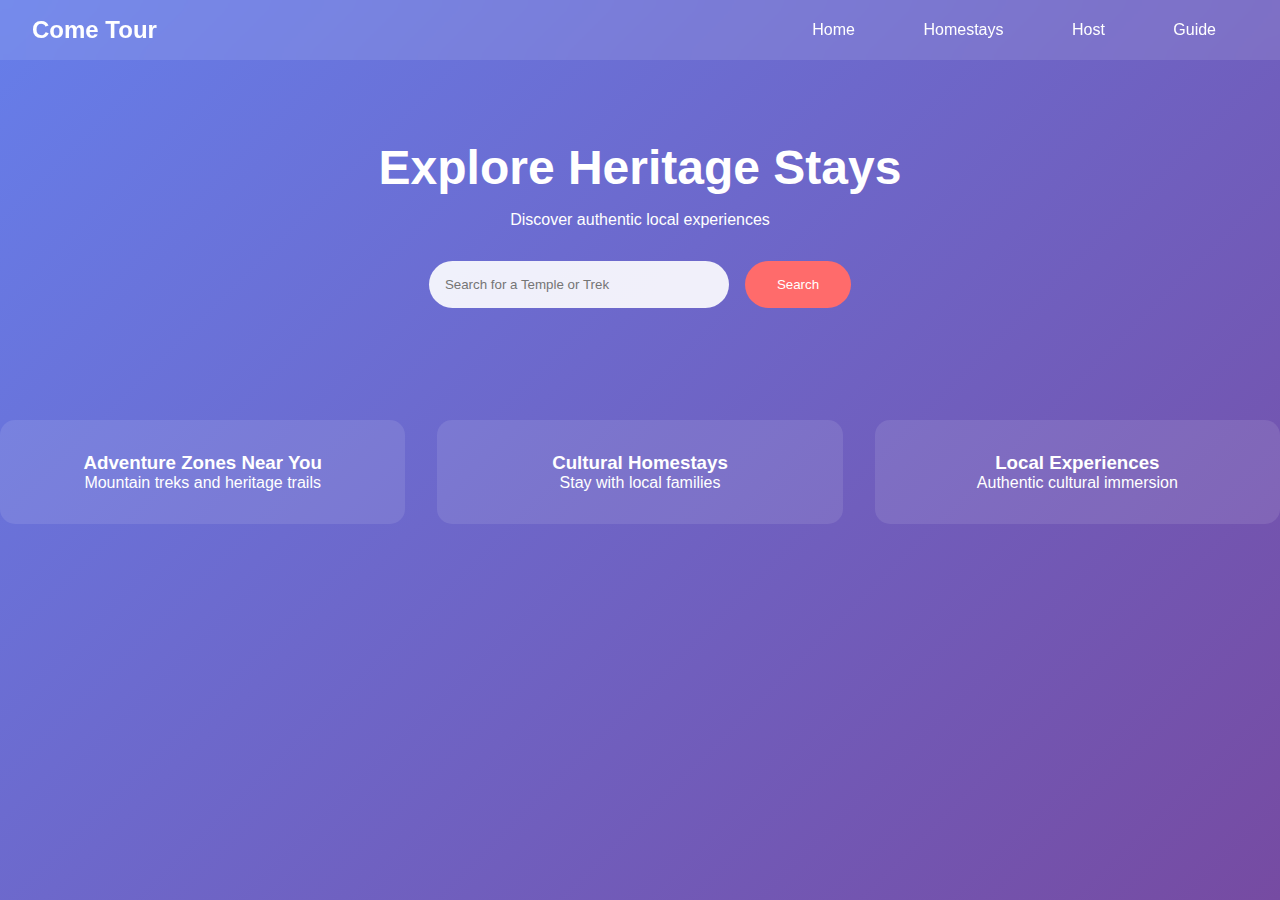
<file: index.html>
<!DOCTYPE html>
<html lang="en">
<head>
<meta charset="UTF-8">
<meta name="viewport" content="width=device-width, initial-scale=1.0">
<title>Local Homestays & Tourism - Home</title>
<link rel="stylesheet" href="tourism.css">
</head>
<body>
<nav id="nav">
<div class="logo">Come Tour</div>
<div class="nav-links">
<a href="index.html">Home</a>
<a href="homestay.html">Homestays</a>
<a href="host.html">Host</a>
<a href="guide.html">Guide</a>
</div>
</nav>

<div class="hero">
<h1>Explore Heritage Stays</h1>
<p>Discover authentic local experiences</p>
<div class="search">
<input type="text" placeholder="Search for a Temple or Trek" id="searchInput">
<button onclick="searchLocation()">Search</button>
</div>
</div>

<div class="features">
<div class="feature">
<h3>Adventure Zones Near You</h3>
<p>Mountain treks and heritage trails</p>
</div>
<div class="feature">
<h3>Cultural Homestays</h3>
<p>Stay with local families</p>
</div>
<div class="feature">
<h3>Local Experiences</h3>
<p>Authentic cultural immersion</p>
</div>
</div>

<script>
function searchLocation() {
const query = document.getElementById('searchInput').value;
if(query) {
localStorage.setItem('searchQuery', query);
window.location.href = 'homestay.html';
}
}
</script>
</body>
</html>
</file>
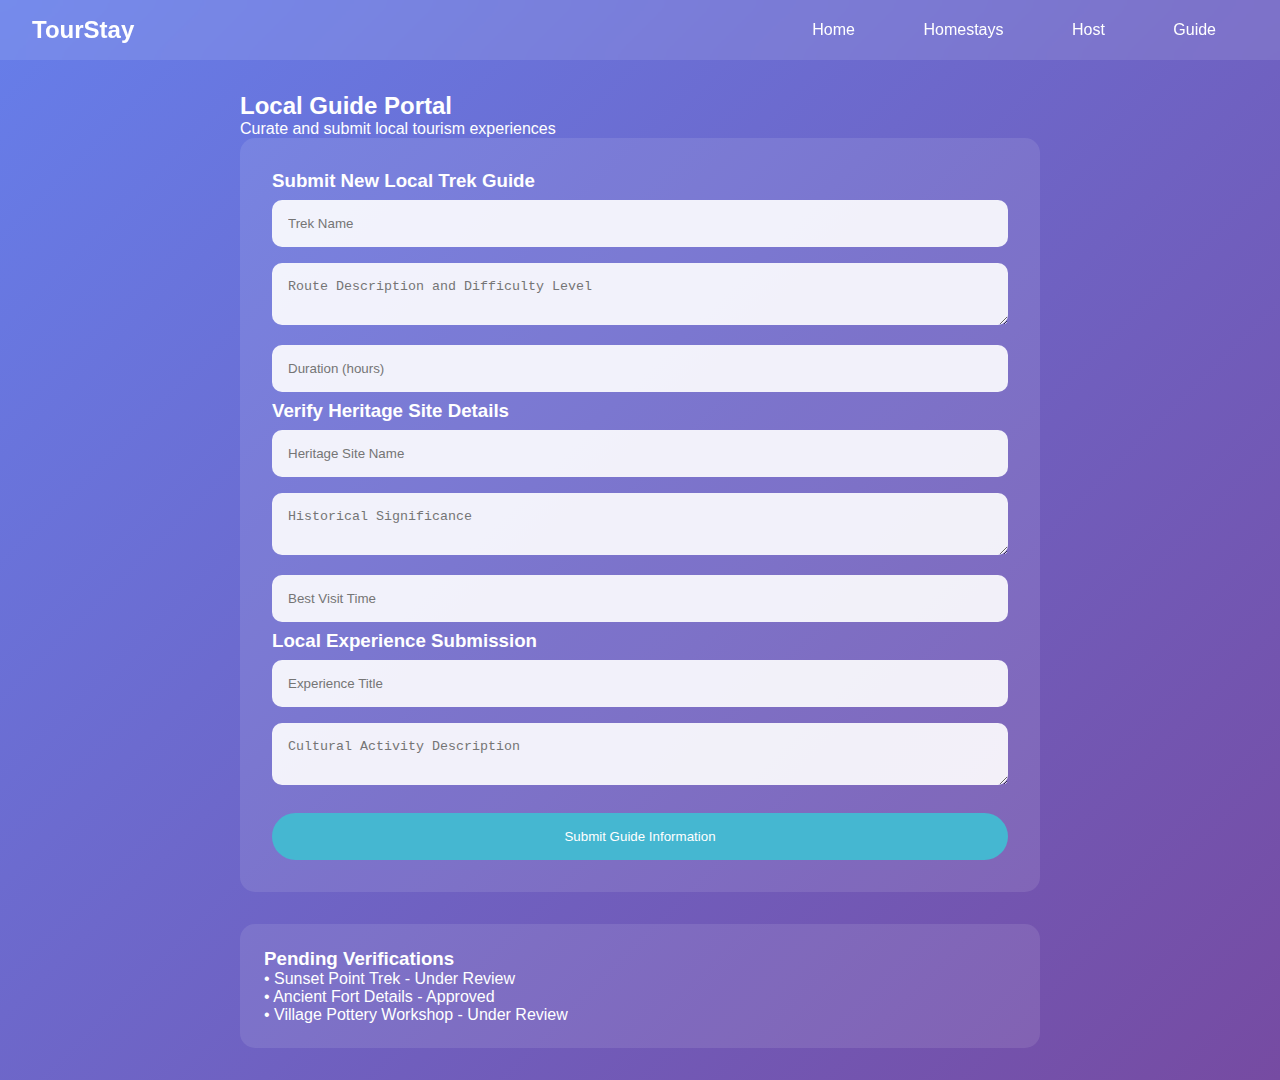
<file: guide.html>
<!DOCTYPE html>
<html lang="en">
<head>
<meta charset="UTF-8">
<meta name="viewport" content="width=device-width, initial-scale=1.0">
<title>Local Guide Portal - Tourism Curation</title>
<link rel="stylesheet" href="tourism.css">
</head>
<body>
<nav id="nav">
<div class="logo">TourStay</div>
<div class="nav-links">
<a href="index.html">Home</a>
<a href="homestay.html">Homestays</a>
<a href="host.html">Host</a>
<a href="guide.html">Guide</a>
</div>
</nav>

<div class="guide-portal">
<h2>Local Guide Portal</h2>
<p>Curate and submit local tourism experiences</p>

<form onsubmit="submitGuideInfo(event)">
<h3>Submit New Local Trek Guide</h3>
<input type="text" placeholder="Trek Name" required>
<textarea placeholder="Route Description and Difficulty Level" required></textarea>
<input type="text" placeholder="Duration (hours)" required>

<h3>Verify Heritage Site Details</h3>
<input type="text" placeholder="Heritage Site Name" required>
<textarea placeholder="Historical Significance" required></textarea>
<input type="text" placeholder="Best Visit Time" required>

<h3>Local Experience Submission</h3>
<input type="text" placeholder="Experience Title" required>
<textarea placeholder="Cultural Activity Description" required></textarea>

<button type="submit">Submit Guide Information</button>
</form>

<div class="pending">
<h3>Pending Verifications</h3>
<p>• Sunset Point Trek - Under Review</p>
<p>• Ancient Fort Details - Approved</p>
<p>• Village Pottery Workshop - Under Review</p>
</div>
</div>

<script>
function submitGuideInfo(event) {
event.preventDefault();
alert('Tourism guide information submitted for verification!');
document.querySelector('form').reset();
}
</script>
</body>
</html>
</file>
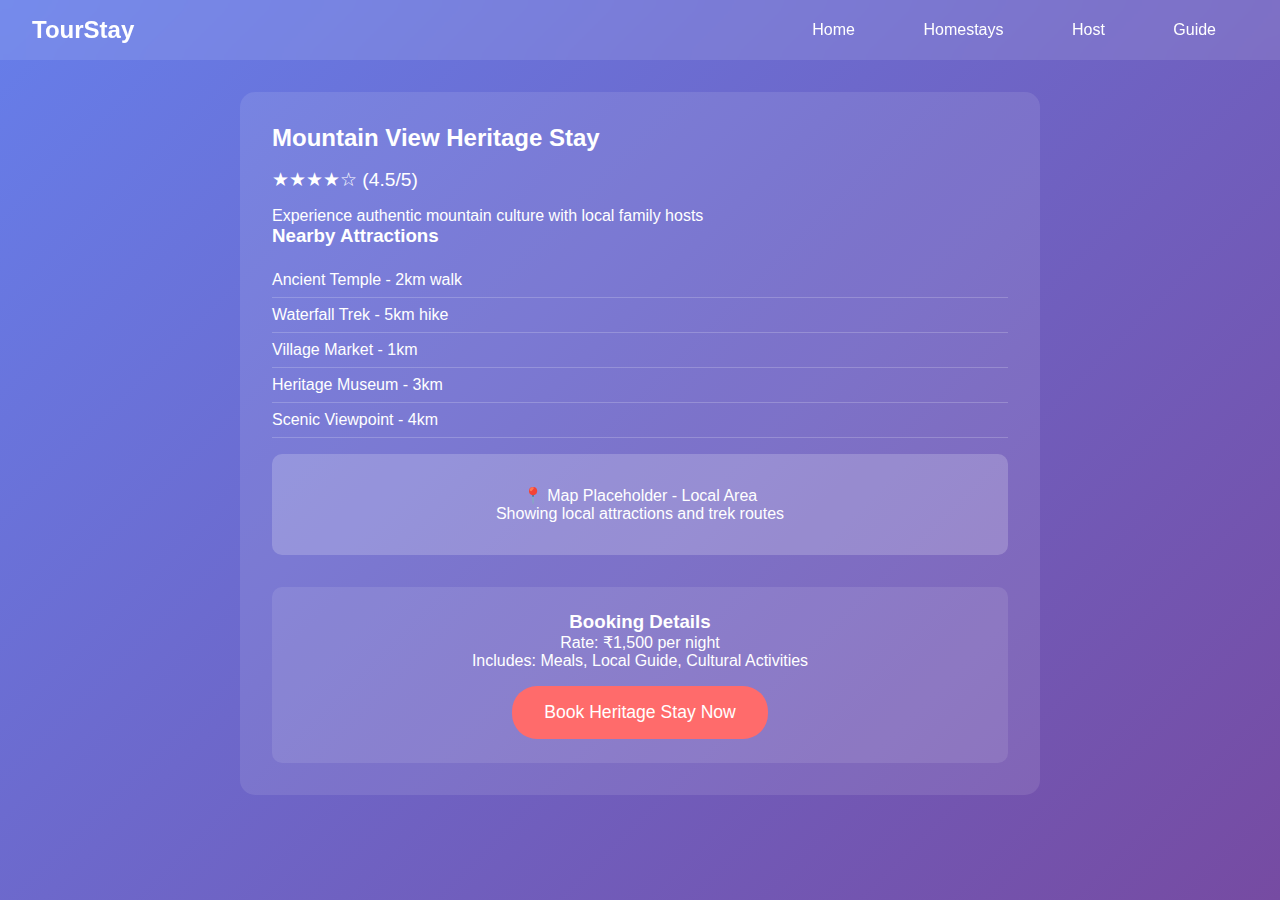
<file: homestay.html>
<!DOCTYPE html>
<html lang="en">
<head>
<meta charset="UTF-8">
<meta name="viewport" content="width=device-width, initial-scale=1.0">
<title>Homestay Details - Local Tourism</title>
<link rel="stylesheet" href="tourism.css">
</head>
<body>
<nav id="nav">
<div class="logo">TourStay</div>
<div class="nav-links">
<a href="index.html">Home</a>
<a href="homestay.html">Homestays</a>
<a href="host.html">Host</a>
<a href="guide.html">Guide</a>
</div>
</nav>

<div class="listing">
<h2>Mountain View Heritage Stay</h2>
<div class="rating">★★★★☆ (4.5/5)</div>
<p>Experience authentic mountain culture with local family hosts</p>

<div class="details">
<h3>Nearby Attractions</h3>
<ul>
<li>Ancient Temple - 2km walk</li>
<li>Waterfall Trek - 5km hike</li>
<li>Village Market - 1km</li>
<li>Heritage Museum - 3km</li>
<li>Scenic Viewpoint - 4km</li>
</ul>
</div>

<div class="map">
📍 Map Placeholder - Local Area
<p>Showing local attractions and trek routes</p>
</div>

<div class="booking">
<h3>Booking Details</h3>
<p>Rate: ₹1,500 per night</p>
<p>Includes: Meals, Local Guide, Cultural Activities</p>
<button onclick="bookStay()">Book Heritage Stay Now</button>
</div>
</div>

<script>
window.onload = function() {
const query = localStorage.getItem('searchQuery');
if(query) {
document.querySelector('h2').textContent = `${query} Heritage Stay`;
}
}

function bookStay() {
alert('Heritage Stay booking confirmed! You will receive local guide contact details.');
}
</script>
</body>
</html>
</file>
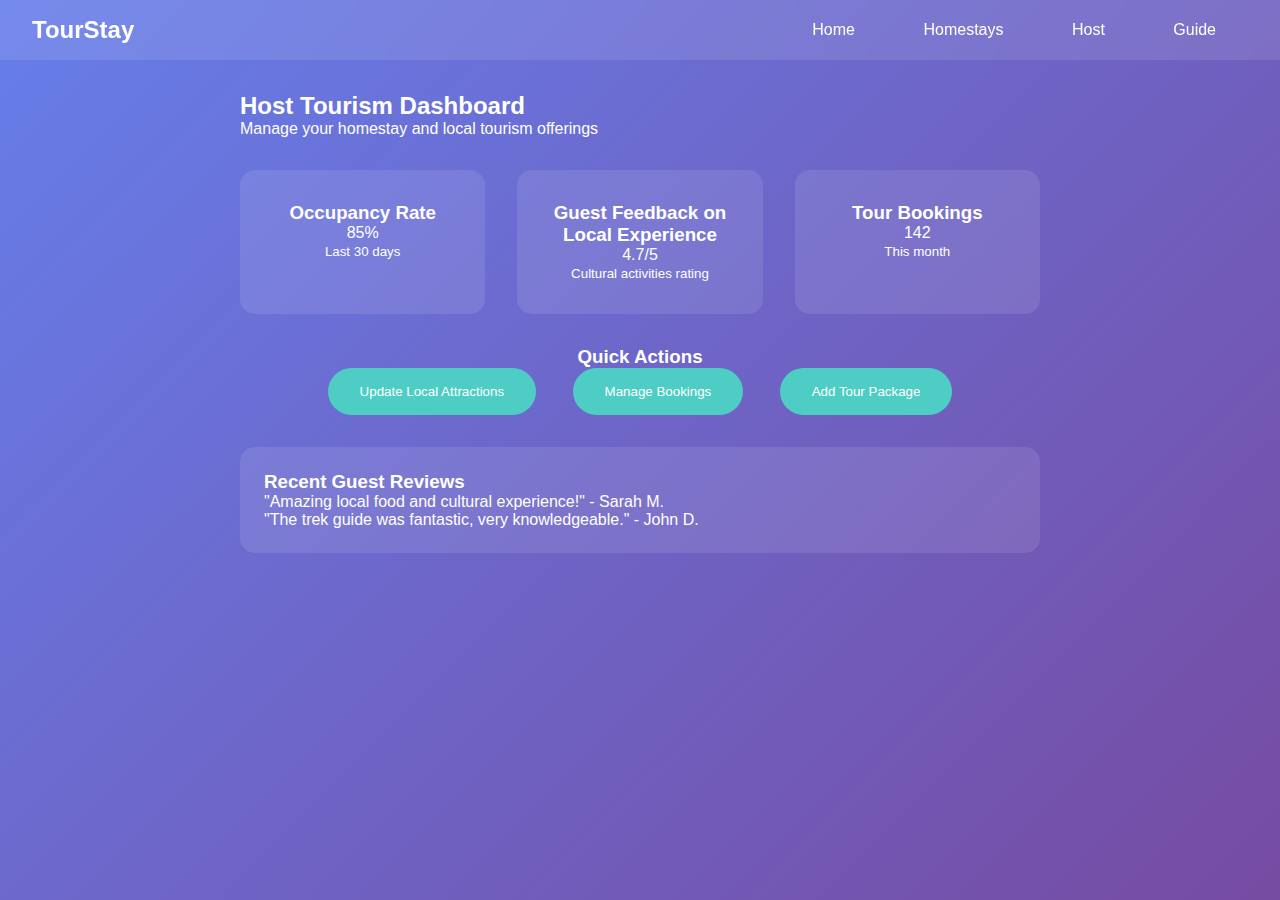
<file: host.html>
<!DOCTYPE html>
<html lang="en">
<head>
<meta charset="UTF-8">
<meta name="viewport" content="width=device-width, initial-scale=1.0">
<title>Host Dashboard - Tourism Management</title>
<link rel="stylesheet" href="tourism.css">
</head>
<body>
<nav id="nav">
<div class="logo">TourStay</div>
<div class="nav-links">
<a href="index.html">Home</a>
<a href="homestay.html">Homestays</a>
<a href="host.html">Host</a>
<a href="guide.html">Guide</a>
</div>
</nav>

<div class="dashboard">
<h2>Host Tourism Dashboard</h2>
<p>Manage your homestay and local tourism offerings</p>

<div class="stats">
<div class="stat">
<h3>Occupancy Rate</h3>
<p>85%</p>
<small>Last 30 days</small>
</div>
<div class="stat">
<h3>Guest Feedback on Local Experience</h3>
<p>4.7/5</p>
<small>Cultural activities rating</small>
</div>
<div class="stat">
<h3>Tour Bookings</h3>
<p>142</p>
<small>This month</small>
</div>
</div>

<div class="actions">
<h3>Quick Actions</h3>
<button onclick="updateAttractions()">Update Local Attractions</button>
<button onclick="manageBookings()">Manage Bookings</button>
<button onclick="addTourPackage()">Add Tour Package</button>
</div>

<div class="recent">
<h3>Recent Guest Reviews</h3>
<p>"Amazing local food and cultural experience!" - Sarah M.</p>
<p>"The trek guide was fantastic, very knowledgeable." - John D.</p>
</div>
</div>

<script>
function updateAttractions() {
alert('Opening attraction management panel...');
}

function manageBookings() {
alert('Booking management system loading...');
}

function addTourPackage() {
alert('Tour package creation form opening...');
}
</script>
</body>
</html>
</file>
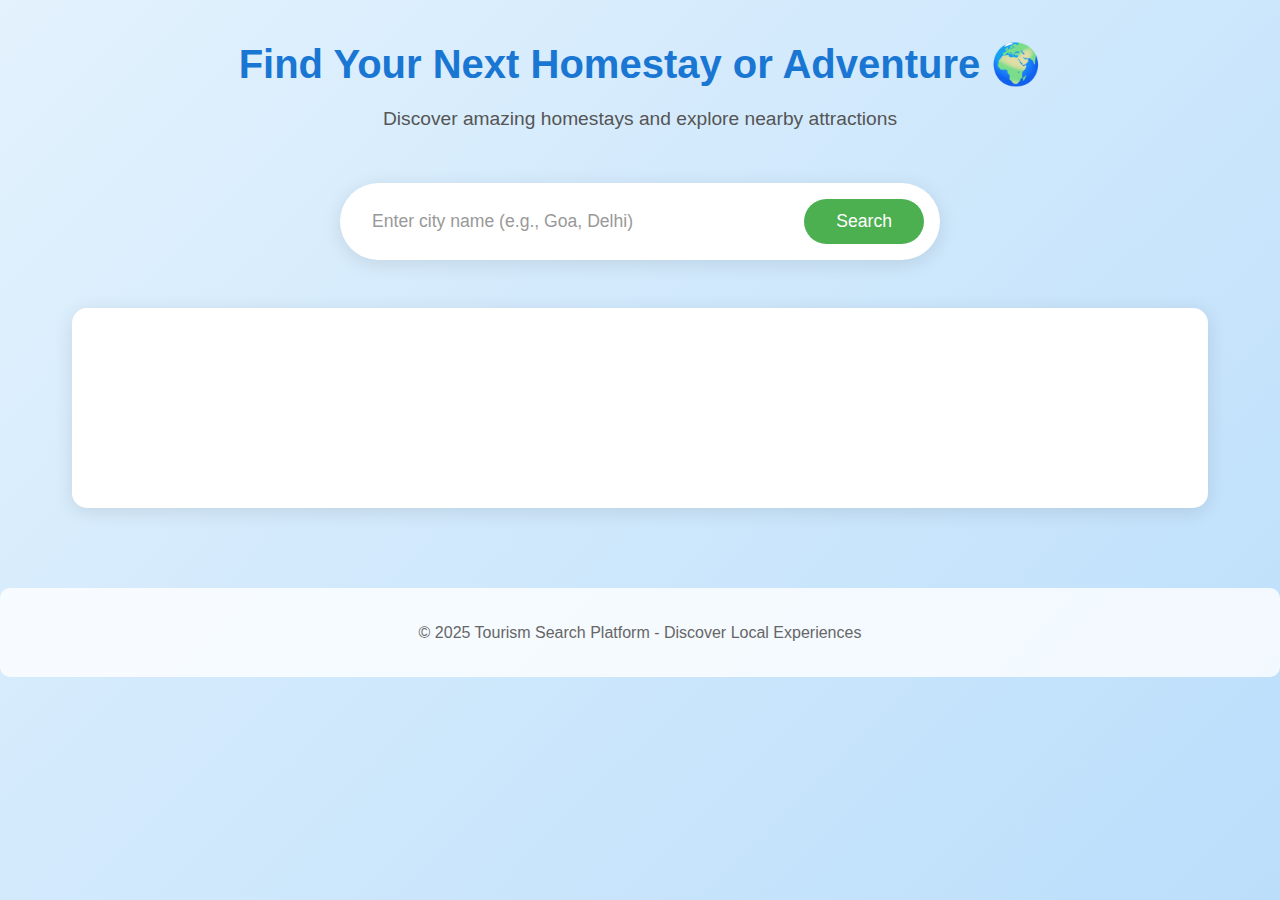
<file: search_index.html>
<!DOCTYPE html>
<html lang="en">
<head>
    <meta charset="UTF-8">
    <meta name="viewport" content="width=device-width, initial-scale=1.0">
    <title>Tourism Search - Find Homestays & Locations</title>
    <link rel="stylesheet" href="style.css">
</head>
<body>
    <div class="container">
        <header>
            <h1>Find Your Next Homestay or Adventure 🌍</h1>
            <p>Discover amazing homestays and explore nearby attractions</p>
        </header>

        <div class="search-section">
            <form method="POST" action="search.php" class="search-form">
                <div class="input-group">
                    <input type="text" name="search_city" placeholder="Enter city name (e.g., Goa, Delhi)" required>
                    <button type="submit">Search</button>
                </div>
            </form>
        </div>

        <div id="results_container" class="results-container">
            <!-- Search results will be displayed here -->
        </div>
    </div>

    <footer>
        <p>&copy; 2025 Tourism Search Platform - Discover Local Experiences</p>
    </footer>
</body>
</html>
</file>
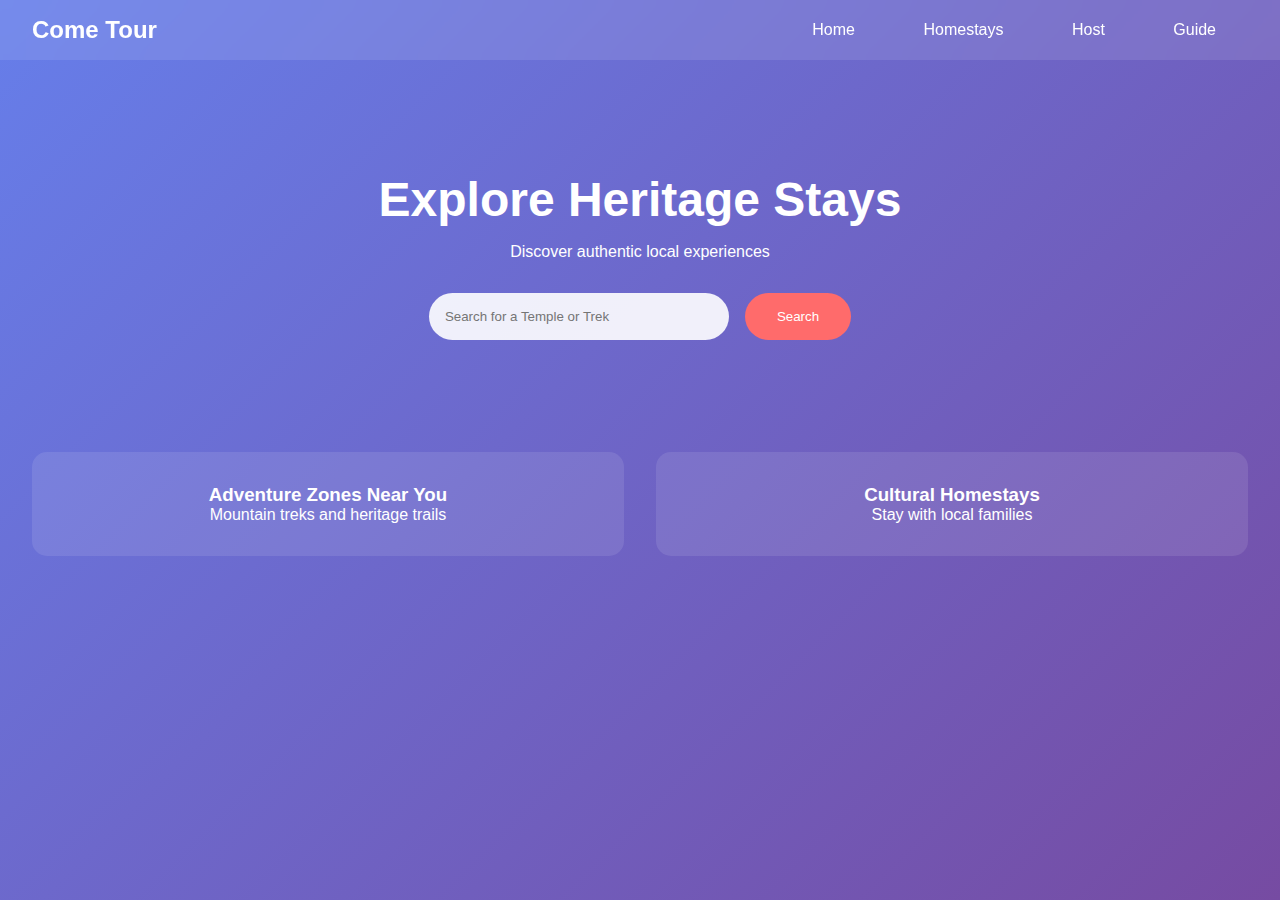
<file: tourism.html>
<!DOCTYPE html>
<html lang="en">
<head>
<meta charset="UTF-8">
<meta name="viewport" content="width=device-width, initial-scale=1.0">
<title>Local Homestays & Tourism</title>
<link rel="stylesheet" href="tourism.css">
</head>
<body>
<nav id="nav">
<div class="logo">Come Tour</div>
<div class="nav-links">
<a href="#" onclick="showPage('home')">Home</a>
<a href="#" onclick="showPage('detail')">Homestays</a>
<a href="#" onclick="showPage('host')">Host</a>
<a href="#" onclick="showPage('guide')">Guide</a>
</div>
</nav>

<div id="home" class="page active">
<div class="hero">
<h1>Explore Heritage Stays</h1>
<p>Discover authentic local experiences</p>
<div class="search">
<input type="text" placeholder="Search for a Temple or Trek" id="searchInput">
<button onclick="searchLocation()">Search</button>
</div>
</div>
<div class="features">
<div class="feature">
<h3>Adventure Zones Near You</h3>
<p>Mountain treks and heritage trails</p>
</div>
<div class="feature">
<h3>Cultural Homestays</h3>
<p>Stay with local families</p>
</div>
</div>
</div>

<div id="detail" class="page">
<div class="listing">
<h2>Mountain View Heritage Stay</h2>
<div class="rating">★★★★☆ (4.5/5)</div>
<div class="details">
<h3>Nearby Attractions</h3>
<ul>
<li>Ancient Temple - 2km</li>
<li>Waterfall Trek - 5km</li>
<li>Village Market - 1km</li>
</ul>
</div>
<div class="map">📍 Map Placeholder - Local Area</div>
<button onclick="bookStay()">Book Now</button>
</div>
</div>

<div id="host" class="page">
<div class="dashboard">
<h2>Host Tourism Dashboard</h2>
<div class="stats">
<div class="stat">
<h3>Occupancy Rate</h3>
<p>85%</p>
</div>
<div class="stat">
<h3>Guest Feedback on Local Experience</h3>
<p>4.7/5</p>
</div>
</div>
<div class="actions">
<button>Update Local Attractions</button>
<button>Manage Bookings</button>
</div>
</div>
</div>

<div id="guide" class="page">
<div class="guide-portal">
<h2>Local Guide Portal</h2>
<form>
<h3>Submit New Local Trek Guide</h3>
<input type="text" placeholder="Trek Name">
<textarea placeholder="Route Description"></textarea>
<h3>Verify Heritage Site Details</h3>
<input type="text" placeholder="Site Name">
<button type="submit">Submit Guide Info</button>
</form>
</div>
</div>

<script>
function showPage(pageId) {
document.querySelectorAll('.page').forEach(p => p.classList.remove('active'));
document.getElementById(pageId).classList.add('active');
}

function searchLocation() {
const query = document.getElementById('searchInput').value;
alert(`Searching for: ${query}`);
showPage('detail');
}

function bookStay() {
alert('Heritage Stay booking confirmed!');
}
</script>
</body>
</html>
</file>
<file: tourism.css>
* {
margin: 0;
padding: 0;
box-sizing: border-box;
}

body {
font-family: Arial, sans-serif;
background: linear-gradient(135deg, #667eea 0%, #764ba2 100%);
min-height: 100vh;
color: white;
padding-bottom: 2rem;
}

#nav {
display: flex;
justify-content: space-between;
align-items: center;
padding: 1rem 2rem;
background: rgba(255,255,255,0.1);
backdrop-filter: blur(10px);
margin-bottom: 2rem;
}

.logo {
font-size: 1.5rem;
font-weight: bold;
}

.nav-links a {
color: white;
text-decoration: none;
margin: 0 1rem;
padding: 0.5rem 1rem;
border-radius: 20px;
transition: background 0.3s;
}

.nav-links a:hover {
background: rgba(255,255,255,0.2);
}

.page {
display: none;
padding: 2rem;
}

.page.active {
display: block;
}

.hero {
text-align: center;
padding: 3rem 0;
}

.hero h1 {
font-size: 3rem;
margin-bottom: 1rem;
}

.search {
margin: 2rem 0;
display: flex;
justify-content: center;
gap: 1rem;
}

.search input {
padding: 1rem;
border: none;
border-radius: 25px;
width: 300px;
background: rgba(255,255,255,0.9);
color: #333;
}

.search button {
padding: 1rem 2rem;
border: none;
border-radius: 25px;
background: #ff6b6b;
color: white;
cursor: pointer;
}

.features {
display: grid;
grid-template-columns: repeat(auto-fit, minmax(250px, 1fr));
gap: 2rem;
margin: 2rem 0;
}

.feature {
background: rgba(255,255,255,0.1);
padding: 2rem;
border-radius: 15px;
text-align: center;
}

.listing {
max-width: 800px;
margin: 0 auto;
background: rgba(255,255,255,0.1);
padding: 2rem;
border-radius: 15px;
}

.booking {
background: rgba(255,255,255,0.1);
padding: 1.5rem;
border-radius: 10px;
margin-top: 2rem;
text-align: center;
}

.booking button {
background: #ff6b6b;
color: white;
border: none;
padding: 1rem 2rem;
border-radius: 25px;
font-size: 1.1rem;
cursor: pointer;
margin-top: 1rem;
}

.rating {
font-size: 1.2rem;
margin: 1rem 0;
}

.details ul {
list-style: none;
margin: 1rem 0;
}

.details li {
padding: 0.5rem 0;
border-bottom: 1px solid rgba(255,255,255,0.2);
}

.map {
background: rgba(255,255,255,0.2);
padding: 2rem;
text-align: center;
margin: 1rem 0;
border-radius: 10px;
}

.dashboard {
max-width: 800px;
margin: 0 auto;
}

.stats {
display: grid;
grid-template-columns: repeat(auto-fit, minmax(200px, 1fr));
gap: 2rem;
margin: 2rem 0;
}

.stat {
background: rgba(255,255,255,0.1);
padding: 2rem;
border-radius: 15px;
text-align: center;
}

.actions {
text-align: center;
margin: 2rem 0;
}

.actions button {
margin: 0 1rem;
padding: 1rem 2rem;
border: none;
border-radius: 25px;
background: #4ecdc4;
color: white;
cursor: pointer;
}

.guide-portal {
max-width: 800px;
margin: 0 auto;
}

.pending {
background: rgba(255,255,255,0.1);
padding: 1.5rem;
border-radius: 15px;
margin-top: 2rem;
}

.recent {
background: rgba(255,255,255,0.1);
padding: 1.5rem;
border-radius: 15px;
margin-top: 2rem;
}

.guide-portal form {
background: rgba(255,255,255,0.1);
padding: 2rem;
border-radius: 15px;
}

.guide-portal input,
.guide-portal textarea {
width: 100%;
padding: 1rem;
margin: 0.5rem 0;
border: none;
border-radius: 10px;
background: rgba(255,255,255,0.9);
color: #333;
}

.guide-portal button {
width: 100%;
padding: 1rem;
border: none;
border-radius: 25px;
background: #45b7d1;
color: white;
cursor: pointer;
margin-top: 1rem;
}

button:hover {
opacity: 0.8;
transform: translateY(-2px);
transition: all 0.3s;
}
</file>
<file: style.css>
/* Reset and Base Styles */
* {
    margin: 0;
    padding: 0;
    box-sizing: border-box;
}

body {
    font-family: 'Arial', sans-serif;
    background: linear-gradient(135deg, #e3f2fd 0%, #bbdefb 100%);
    min-height: 100vh;
    line-height: 1.6;
    color: #333;
}

.container {
    max-width: 1200px;
    margin: 0 auto;
    padding: 2rem;
}

/* Header Styles */
header {
    text-align: center;
    margin-bottom: 3rem;
}

header h1 {
    font-size: 2.5rem;
    color: #1976d2;
    margin-bottom: 0.5rem;
    font-weight: bold;
}

header p {
    font-size: 1.2rem;
    color: #555;
}

/* Search Section */
.search-section {
    display: flex;
    justify-content: center;
    margin-bottom: 3rem;
}

.search-form {
    width: 100%;
    max-width: 600px;
}

.input-group {
    display: flex;
    gap: 1rem;
    background: white;
    padding: 1rem;
    border-radius: 50px;
    box-shadow: 0 4px 20px rgba(0,0,0,0.1);
}

.input-group input {
    flex: 1;
    border: none;
    outline: none;
    font-size: 1.1rem;
    padding: 0.5rem 1rem;
    background: transparent;
}

.input-group input::placeholder {
    color: #999;
}

.input-group button {
    background: #4caf50;
    color: white;
    border: none;
    padding: 0.75rem 2rem;
    border-radius: 25px;
    font-size: 1.1rem;
    cursor: pointer;
    transition: background 0.3s ease;
}

.input-group button:hover {
    background: #45a049;
}

/* Results Container */
.results-container {
    background: white;
    border-radius: 15px;
    padding: 2rem;
    box-shadow: 0 4px 20px rgba(0,0,0,0.1);
    min-height: 200px;
}

/* Result Items */
.result-section {
    margin-bottom: 2rem;
}

.result-section h2 {
    color: #1976d2;
    font-size: 1.5rem;
    margin-bottom: 1rem;
    padding-bottom: 0.5rem;
    border-bottom: 2px solid #e3f2fd;
}

.result-item {
    background: #f8f9fa;
    border: 1px solid #e9ecef;
    border-radius: 10px;
    padding: 1.5rem;
    margin-bottom: 1rem;
    transition: transform 0.3s ease;
}

.result-item:hover {
    transform: translateY(-2px);
    box-shadow: 0 4px 15px rgba(0,0,0,0.1);
}

.result-item h3 {
    color: #2e7d32;
    font-size: 1.3rem;
    margin-bottom: 0.5rem;
}

.result-item .type {
    background: #4caf50;
    color: white;
    padding: 0.3rem 0.8rem;
    border-radius: 15px;
    font-size: 0.9rem;
    display: inline-block;
    margin-bottom: 0.5rem;
}

.result-item .description {
    color: #666;
    line-height: 1.6;
}

.no-results {
    text-align: center;
    color: #333;
    font-size: 1.2rem;
    padding: 3rem 2rem;
    background: #fff3cd;
    border: 2px solid #ffeaa7;
    border-radius: 15px;
    margin: 2rem 0;
}

.no-results h2 {
    color: #e17055;
    font-size: 1.8rem;
    margin-bottom: 1rem;
}

.no-results p {
    margin: 1rem 0;
    line-height: 1.6;
}

.no-results ul {
    color: #2d3436;
    font-size: 1.1rem;
    margin: 1.5rem 0;
}

.no-results li {
    margin: 0.8rem 0;
    padding: 0.5rem;
    background: rgba(255,255,255,0.7);
    border-radius: 8px;
}

/* Footer */
footer {
    text-align: center;
    margin-top: 3rem;
    padding: 2rem;
    color: #666;
    background: rgba(255,255,255,0.8);
    border-radius: 10px;
}

/* Responsive Design */
@media (max-width: 768px) {
    .container {
        padding: 1rem;
    }
    
    header h1 {
        font-size: 2rem;
    }
    
    .input-group {
        flex-direction: column;
        border-radius: 15px;
    }
    
    .input-group button {
        border-radius: 10px;
    }
}
</file>
